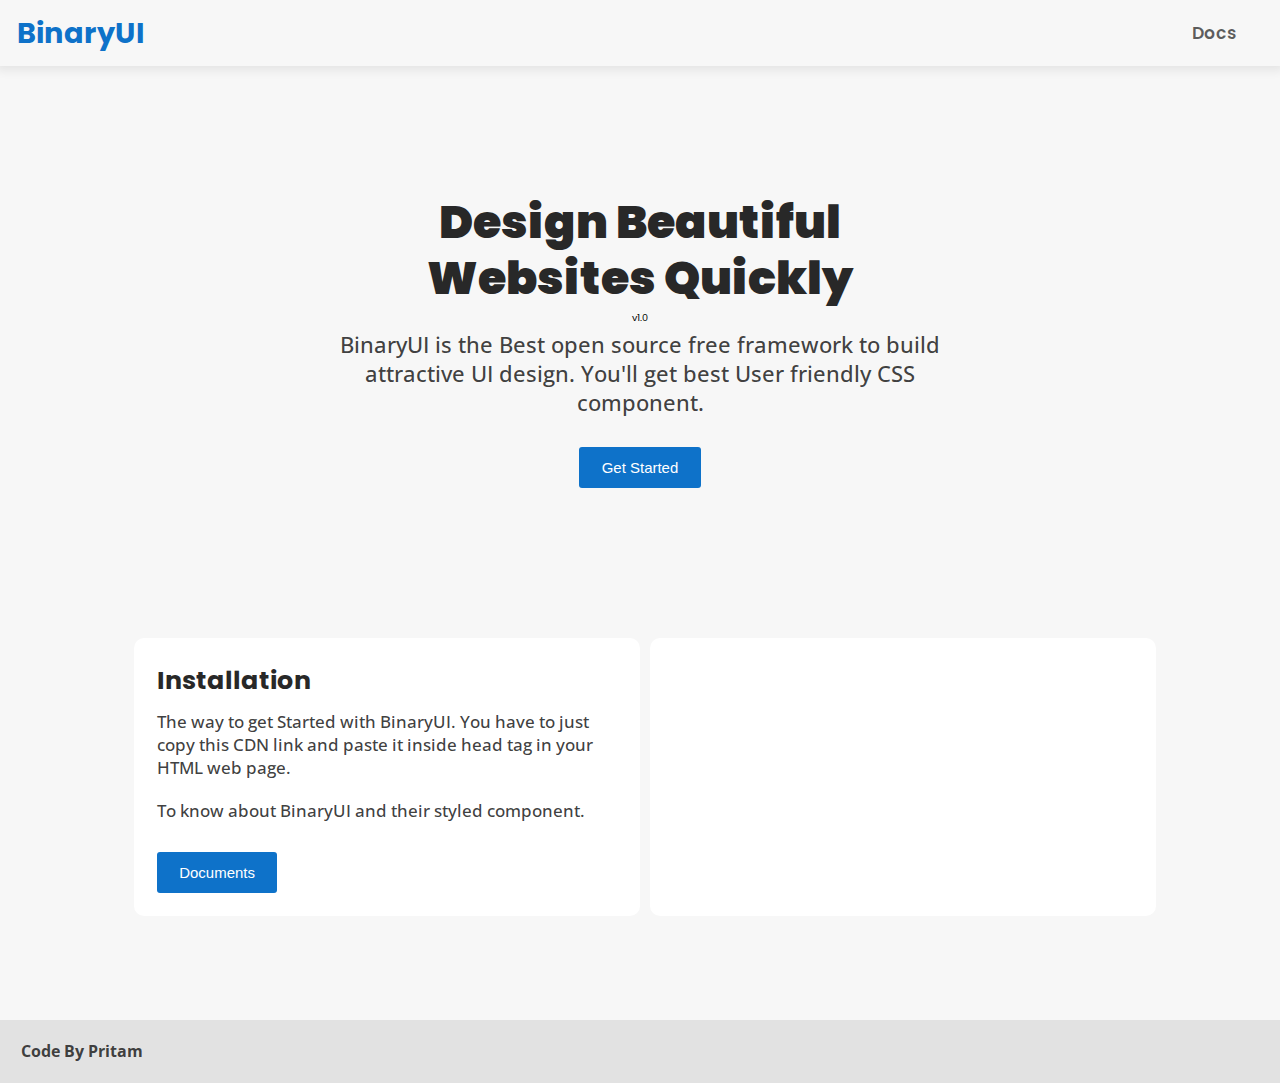
<file: index.html>
<!DOCTYPE html>
<html lang="en">

<head>
    <meta charset="UTF-8" />
    <meta http-equiv="X-UA-Compatible" content="IE=edge" />
    <meta name="viewport" content="width=device-width, initial-scale=1.0" />
    <meta name="description" content="Component library" />
    <meta name="author" content="Pritam Kumar" />

    <!--Font awesome CDN link-->
    <link rel="stylesheet" href="https://use.fontawesome.com/releases/v5.15.4/css/all.css"
        integrity="sha384-DyZ88mC6Up2uqS4h/KRgHuoeGwBcD4Ng9SiP4dIRy0EXTlnuz47vAwmeGwVChigm" crossorigin="anonymous">

    <!--Google font link-->
    <link rel="preconnect" href="https://fonts.googleapis.com" />
    <link rel="preconnect" href="https://fonts.gstatic.com" crossorigin />
    <link href="https://fonts.googleapis.com/css2?family=Poppins:wght@200;300;400;500;600&display=swap"
        rel="stylesheet" />

    <!--For paragraph font family-->
    <link rel="preconnect" href="https://fonts.googleapis.com">
    <link rel="preconnect" href="https://fonts.gstatic.com" crossorigin>
    <link href="https://fonts.googleapis.com/css2?family=Open+Sans:wght@300;400;500;600&display=swap" rel="stylesheet">

    <!--CSS external link-->
    <link rel="stylesheet" href="./commoncss/nav.css">
    <link rel="stylesheet" href="./commoncss/commonstyle.css">
    <link rel="stylesheet" href="./commoncss/scrollbar.css">
    <link rel="stylesheet" href="landingpage.css">
    <link rel="stylesheet" href="./commoncss/footer.css">

    <!--Favicon-->
    <link rel="icon" type="image/x-icon" href="./assets/UI (1).png">

    <title>BinaryUI</title>
</head>

<body>
    <nav class="nav">
        <div class="nav-logo">
            <a href="https://binary-ui.netlify.app/" class="links">
                <h3 class="logo-title">BinaryUI</h3>
            </a>
        </div>
        <div class="nav-menu">
            <ul>
                <li class="lists"><a href="./docs.html" class="links">Docs</a></li>
                <li class="lists"><a href="https://github.com/pritam-kr/BinaryUI" target="_blank" class="links"><i class="fab fa-github site-icon"></i></a>
                </li>
            </ul>
        </div>
    </nav>

    <!--Hero Section Start-->

    <main class="container hero-container">
        <div class="hero-content">
            <h1 class="hero-title">Design Beautiful Websites Quickly</h1><sub class="verson">v1.0</sub>
            <p class="paragraph">BinaryUI is the Best open source free framework to build attractive UI design. You'll
                get best User friendly CSS component.</p>

            <a href="#installation-section"><button class="btn btn-primary hero-btn">Get Started</button></a>
        </div>
    </main>

    <!--Hero Section End-->

    <!--Installation section start-->
    <section class="installation-section" id="installation-section">
        <div class="installation-container">
            <div class="installation-box1">
                <h3 class="large-headings">Installation</h3>
                <p class="paragraph">
                    The way to get Started with BinaryUI. You have to just copy this CDN link and paste it inside head
                    tag in your HTML web page.
                </p>
                <p class="paragraph">To know about BinaryUI and their styled component.</p>
                <a href="./docs.html"> <button class="btn btn-primary documentation-btn">Documents</button> </a>
            </div>
            <div class="installation-box2">
                <iframe
                    src="https://carbon.now.sh/embed?bg=rgba%28247%2C247%2C247%2C1%29&t=one-light&wt=sharp&l=auto&width=680&ds=true&dsyoff=20px&dsblur=68px&wc=true&wa=true&pv=0px&ph=0px&ln=false&fl=1&fm=Hack&fs=14px&lh=143%25&si=false&es=2x&wm=false&code=%253Clink%2520rel%253D%2522stylesheet%2522%2520href%253D%2522https%253A%252F%252Fbinary-ui.netlify.app%252Fcomponents%252FCDN.css%2522%253E%250A"
                    style="width: 100%; height: 98px; border:0; transform: scale(1); overflow:hidden;"
                    sandbox="allow-scripts allow-same-origin">
                </iframe>
            </div>
        </div>
    </section>
    <!--Installation section end-->

    <!--footer section start-->

    <footer class="footer">
        <p class="paragraph">Code By Pritam </p>
        <ul>
            <li class="lists ">
                <a href="https://twitter.com/Pritamkr_" target="_blank" class="links"><i class="fab fa-twitter"></i></a>
            </li>
            <li class="lists ">
                <a href="https://www.linkedin.com/in/pritam-kumar-0ab3431bb/" target="_blank" class="links"><i
                        class="fab fa-linkedin"></i></a>
            </li>
            <li class="lists">
                <a href="https://www.instagram.com/pritam_kr30/" target="_blank" class="links"><i
                        class="fab fa-instagram"></i></a>
            </li>
            <li class="lists ">
                <a href="https://github.com/pritam-kr" target="_blank " class="links "><i
                        class="fab fa-github "></i></a>
            </li>
        </ul>
    </footer>

    <!--footer section end-->
</body>

</html>
</file>
<file: commoncss/nav.css>
/*======Nav====*/

.nav {
    display: flex;
    justify-content: space-between;
    align-items: center;
    /* border-bottom: 1px solid var(--border-color); */
    padding: 1em 1.5em;
    box-shadow: var(--box-shadow);
}

.logo-title {
    color: var(--primary-color);
    font-size: 2.5rem;
}

.nav-menu ul li {
    display: inline-block;
    margin: 0 1em 0 0;
}

.nav-menu li a {
    font-size: 1.5rem;
}
</file>
<file: commoncss/commonstyle.css>
h1,
h2,
h3,
h4,
h5,
h6 {
  text-transform: capitalize;
}

::placeholder {
  font-size: small;
  font-family: "Poppins", sans-serif;
}

:root {
  --sidebar-background: #e7e7e7;
  --primary-color: #0e72c9;
  --border-color: #0000001f;
  --link-color: #0000009f;
  --primary-hover: #0662b3;
  --paragraph-color: #353535f3;
  --body-background: #f7f7f7;
  --footer-background: #00000015;
  --headings-color: #282828;
  --box-shadow: 0px 0px 10px 4px #00000015;
  --smooth-shadow: 0.9px 2.8px 4.2px #00000067, 2.2px 6.7px 5.3px #0000005d,
    4.1px 12.5px 10px #00000009, 7.4px 22.3px 17.9px #0000000b,
    13.8px 41.8px 33.4px #0000000d, 33px 100px 80px #00000012;
  /*=Component badge variables==*/
  --badge-border: #fff;
  --status-online: #0e800e;
  --status-offline: #cc2e2e;
  --status-away: #cece2b;
  --status-disturb: #757575;
  /*=Component button variables==*/
  --btn-secondary: #22222254;
  --secondary-hover: #0f0f0f7a;
  --btn-success: #0e800e;
  --btn-success-hover: #026d02;
  --text-color: #f7f7f7;
  --btn-danger: #e23e3e;
  --btn-danger-hover: #c50505;
  --btn-warning: #b8b826;
  --btn-warning-hover: #8a8a18;
  --btn-dark: #282828;
  --btn-dark-hover: #2e2b2b;
  --card-display-background: #ededed;
  --paragraph-font: "Open Sans", sans-serif;
  --grey-text: #808080f1;

  --overlay-background: #a1a0a0e0;

  --input-border: #00000050;
  --secondary-color: #111111b4;
  --secondary-input-outline-color: #111111b4;
  --modal-background: #1d1e22;

  --rating-color: #f7a206;

  --bg-toast: #b60f0f;

  --sidebar-list-hover: #00000018;
}

.bg-primary {
  background-color: var(--primary-color);
}

.sm-rounded {
  border-radius: 5px;
}

.md-rounded {
  border-radius: 10px;
}

.lg-rounded {
  border-radius: 15px;
}

.component-classes {
  color: var(--primary-color);
}

.paragraph {
  font-size: 1.5rem;
  font-family: "Open Sans", sans-serif;
  font-weight: 500;
  color: var(--paragraph-color);
}

.btn {
  font-weight: 500;
  font-size: 1.3rem;
  padding: 0.8em 1.5em;
  border-radius: 3px;
  border: none;
  transition: 0.3s all;
  cursor: pointer;
}

.column-center {
  display: flex;
  flex-direction: column;
  align-items: center;
}

.btn-primary {
  background-color: var(--primary-color);
  color: #fff;
}

.btn-primary:hover {
  background-color: var(--primary-hover);
}

.lists {
  list-style-type: none;
}

.links {
  text-decoration: none;
  color: var(--link-color);
  font-weight: 600;
  font-size: 1.2rem;
  transition: 0.3s all;
}

.links:hover {
  color: var(--primary-color);
}

.large-headings {
  font-size: 2.2rem;
  color: #282828;
}

.small-heading {
  font-size: 1.5rem;
  color: #282828;
}

.code-example {
  width: 100%;
  height: 250px;
  border: 0;
  border-radius: 10px;
  transform: scale(1);
  overflow: scroll;
}

.snippet-heading {
  margin: 1em 0;
}

.version {
  color: var(--headings-color);
  font-weight: 500;
  font-size: 0.9rem;
}

.center {
  display: flex;
  justify-content: center;
  align-items: center;
}

.space-between {
  display: flex;
  justify-content: space-between;
  align-items: center;
}

.space-around {
  display: flex;
  justify-content: center;
  align-items: center;
}

.link-text {
  padding: 0 0.5em;
  text-decoration: underline;
  cursor: pointer;
  text-transform: capitalize;
  font-size: medium;
  font-family: -apple-system, BlinkMacSystemFont, "Segoe UI", Roboto, Oxygen,
    Ubuntu, Cantarell, "Open Sans", "Helvetica Neue", sans-serif;
}

.img-responsive {
  width: 100%;
  height: auto;
}

.img-rounded {
  border-radius: 50%;
}
</file>
<file: commoncss/scrollbar.css>
/* width */
::-webkit-scrollbar {
    width: 10px ;
  }
  
  /* Track */
  ::-webkit-scrollbar-track {
    background: #f1f1f1 ; 
    
  }
   
  /* Handle */
  ::-webkit-scrollbar-thumb {
    border-radius: 15px;
    background: #107fe0; 
  }
  
  /* Handle on hover */
  ::-webkit-scrollbar-thumb:hover {
    background: #0662b3; 
  }
</file>
<file: landingpage.css>
* {
  padding: 0;
  margin: 0;
  box-sizing: border-box;
  word-wrap: break-word;
}

body {
  font-family: "Poppins", sans-serif;
  background-color: var(--body-background);
}

html {
  scroll-behavior: smooth;
  font-size: 65%;
}
/*=====Hero Section ===*/

.container {
  display: flex;
  justify-content: center;
  align-items: center;
}

.hero-container {
  height: 400px;
  margin: 0 10px;
}

.hero-content {
  text-align: center;
  max-width: 650px;
  padding: 10px;
}

.hero-content .paragraph {
  font-size: 1.7rem;
  margin: 5px 0;
}

.hero-title {
  font-size: 2.9rem;
  line-height: 1.22em;
  font-weight: 900;
  color: #282828;
}

.hero-btn {
  margin-top: 25px;
}

@media screen and (min-width: 768px) {
  html {
    font-size: 72%;
  }
  .container {
    padding: 4em 0rem;
  }
  .hero-container {
    height: 550px;
  }
  .hero-title {
    font-size: 4rem;
  }
  .hero-content .paragraph {
    font-size: 1.9rem;
  }
}
/*=======Installation Section =======*/

.installation-section {
  display: block;
  margin: 0 10%;
  padding: 1.9em 0.5em 9em 0.5em;
}

.installation-container {
  display: grid;
  grid-template-columns: 50% 50%;
  grid-gap: 10px;
}

.installation-container div {
  padding: 2em;
  border-radius: 10px;
  background-color: #fff;
}

.installation-box1 .paragraph {
  margin: 10px 0;
}

.documentation-btn {
  margin-top: 20px;
}

.installation-box2 {
  display: flex;
  justify-content: center;
  align-items: center;
  height: auto;
  /* overflow-y: scroll; */
}

.installation-box1 {
  display: flex;
  flex-direction: column;
  justify-content: flex-start;
  align-items: flex-start;
}

@media screen and (max-width: 876px) {
  .installation-section {
    margin: 0 5px;
  }
  .installation-container {
    grid-template-columns: 1fr;
    grid-template-rows: auto auto;
    padding: 0;
  }
  .installation-container div {
    padding: 1.3em;
  }
  .installation-box1 .paragraph {
    font-size: 1.5rem;
  }
}
</file>
<file: commoncss/footer.css>
/*====Footer====*/

footer{
    display: flex;
    flex-wrap: wrap;
    justify-content: space-between;
    align-items: center;
    padding: 1.8em;
    background-color: var(--footer-background);
}
footer .paragraph{
    font-size: medium;
    font-weight: bold;
}
footer ul li{
    display: inline-block;
    margin-right: 15px;
}
footer .links{
    font-size: 1.6rem;
}
</file>
